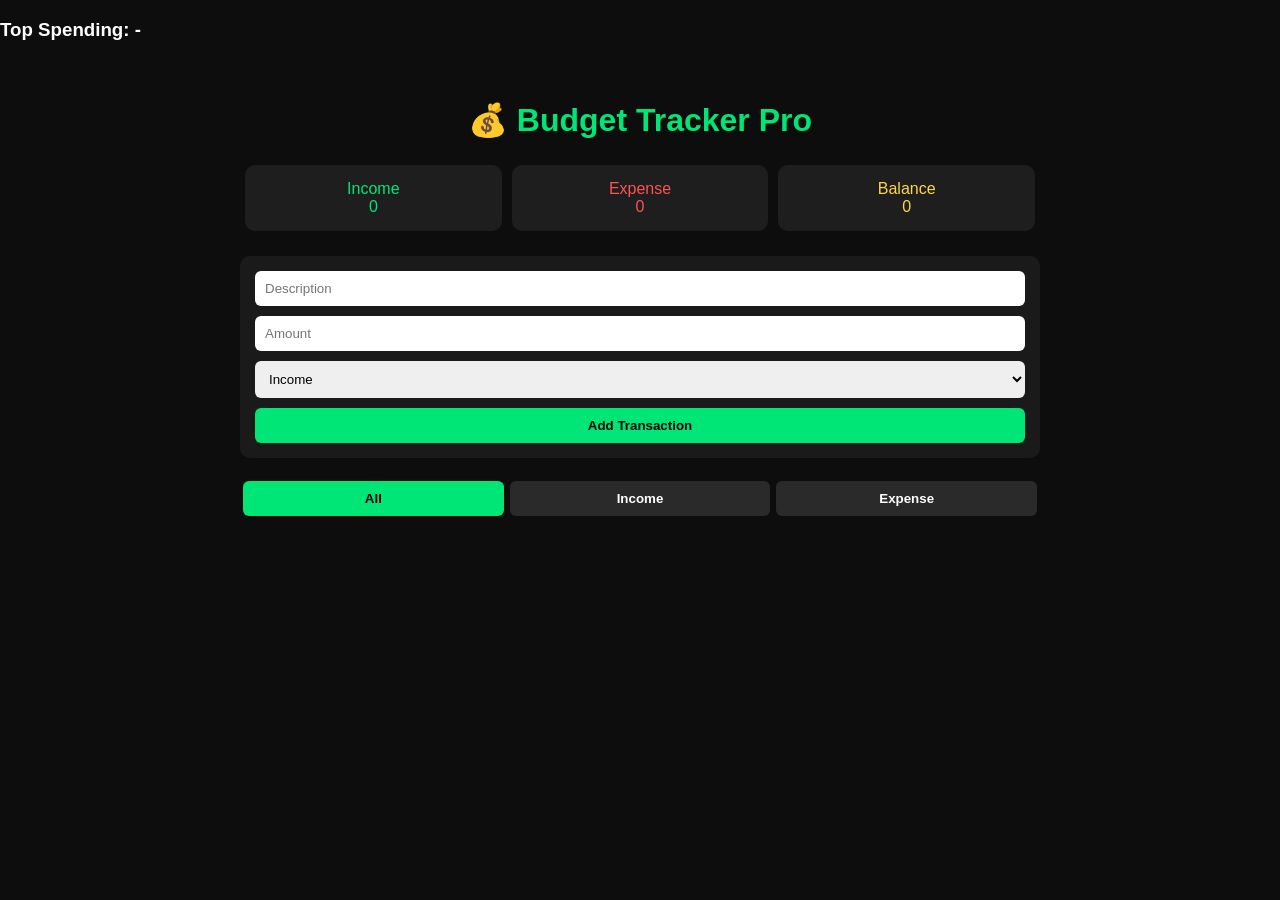
<file: index.html>
<!DOCTYPE html>
<html lang="en">
<head>
<meta charset="UTF-8" />
<meta name="viewport" content="width=device-width, initial-scale=1.0"/>
<title>Budget Tracker Pro</title>
<h3 id="insight">Top Spending: -</h3>
  
<style>
  body {
    margin: 0;
    font-family: Arial, sans-serif;
    background: #0d0d0d;
    color: #fff;
  }

  .container {
    max-width: 800px;
    margin: auto;
    padding: 20px;
  }

  h1 {
    text-align: center;
    color: #00e676;
  }

  .summary {
    display: flex;
    justify-content: space-between;
    margin: 20px 0;
  }

  .card {
    flex: 1;
    margin: 5px;
    padding: 15px;
    background: #1e1e1e;
    border-radius: 10px;
    text-align: center;
  }

  .income { color: #00e676; }
  .expense { color: #ff5252; }
  .balance { color: #ffd740; }

  form {
    display: grid;
    gap: 10px;
    background: #1a1a1a;
    padding: 15px;
    border-radius: 10px;
  }

  input, select, button {
    padding: 10px;
    border-radius: 6px;
    border: none;
  }

  button {
    background: #00e676;
    cursor: pointer;
    font-weight: bold;
  }

  .filters {
    display: flex;
    justify-content: space-between;
    margin: 20px 0;
  }

  .filters button {
    flex: 1;
    margin: 3px;
    background: #2a2a2a;
    color: white;
  }

  .filters button.active {
    background: #00e676;
    color: black;
  }

  .list {
    margin-top: 20px;
  }

  .item {
    background: #1e1e1e;
    margin: 10px 0;
    padding: 10px;
    border-left: 4px solid #00e676;
    display: flex;
    justify-content: space-between;
    align-items: center;
  }

  .item.expense {
    border-left-color: #ff5252;
  }

  .delete {
    background: #ff5252;
    border: none;
    padding: 5px 10px;
    cursor: pointer;
    color: white;
    border-radius: 5px;
  }
</style>
</head>

<body>

<div class="container">

  <h1>💰 Budget Tracker Pro</h1>

  <!-- SUMMARY -->
  <div class="summary">
    <div class="card income">Income<br><span id="income">0</span></div>
    <div class="card expense">Expense<br><span id="expense">0</span></div>
    <div class="card balance">Balance<br><span id="balance">0</span></div>
  </div>

  <!-- FORM -->
  <form id="form">
    <input type="text" id="desc" placeholder="Description" required />
    <input type="number" id="amount" placeholder="Amount" required />
    <select id="type">
      <option value="income">Income</option>
      <option value="expense">Expense</option>
    </select>
    <button type="submit">Add Transaction</button>
  </form>

  <!-- FILTERS -->
  <div class="filters">
    <button onclick="setFilter('all')" class="active">All</button>
    <button onclick="setFilter('income')">Income</button>
    <button onclick="setFilter('expense')">Expense</button>
  </div>

  <!-- LIST -->
  <div class="list" id="list"></div>

</div>

<script>
let transactions = JSON.parse(localStorage.getItem("tx")) || [];
let filter = "all";

const form = document.getElementById("form");
const list = document.getElementById("list");

form.addEventListener("submit", (e) => {
  e.preventDefault();

  const tx = {
    id: Date.now(),
    desc: document.getElementById("desc").value,
    amount: +document.getElementById("amount").value,
    type: document.getElementById("type").value
  };

  transactions.push(tx);
  save();
  render();
  form.reset();
});

function save() {
  localStorage.setItem("tx", JSON.stringify(transactions));
}

function deleteTx(id) {
  transactions = transactions.filter(t => t.id !== id);
  save();
  render();
}

function setFilter(f) {
  filter = f;
  document.querySelectorAll(".filters button").forEach(b => b.classList.remove("active"));
  event.target.classList.add("active");
  render();
}

function render() {
  list.innerHTML = "";

  let filtered = transactions.filter(t => {
    return filter === "all" ? true : t.type === filter;
  });

  let income = 0, expense = 0;

  filtered.forEach(t => {
    if (t.type === "income") income += t.amount;
    else expense += t.amount;

    const div = document.createElement("div");
    div.className = "item " + t.type;

    div.innerHTML = `
      <span>${t.desc} - R${t.amount}</span>
      <button class="delete" onclick="deleteTx(${t.id})">X</button>
    `;

    list.appendChild(div);
  });

  document.getElementById("income").innerText = income;
  document.getElementById("expense").innerText = expense;
  document.getElementById("balance").innerText = income - expense;
}

render();
</script>

</body>
  </html>
</file>
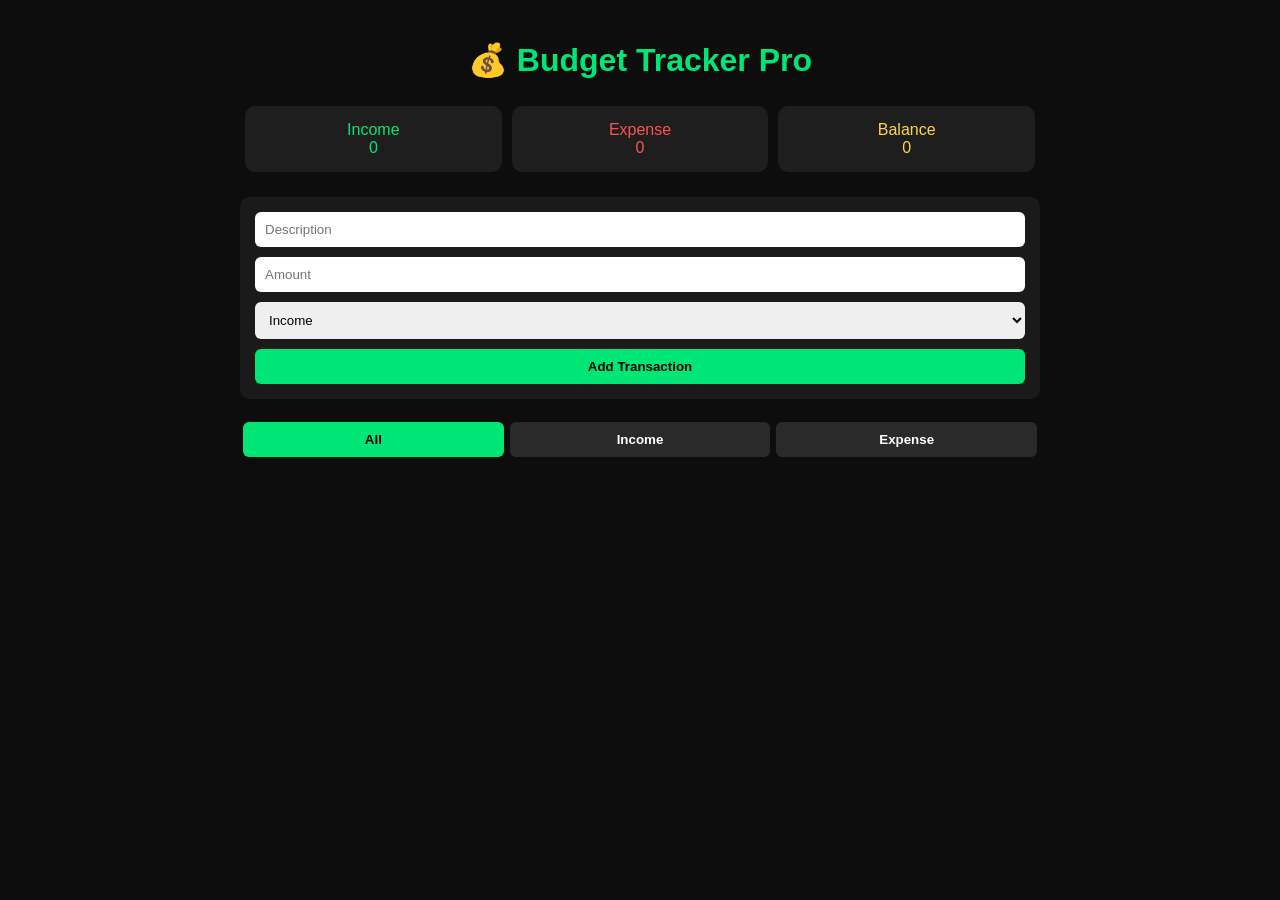
<file: budget-tracker.html>
<!DOCTYPE html>
<html lang="en">
<head>
<meta charset="UTF-8" />
<meta name="viewport" content="width=device-width, initial-scale=1.0"/>
<title>Budget Tracker Pro</title>

<style>
  body {
    margin: 0;
    font-family: Arial, sans-serif;
    background: #0d0d0d;
    color: #fff;
  }

  .container {
    max-width: 800px;
    margin: auto;
    padding: 20px;
  }

  h1 {
    text-align: center;
    color: #00e676;
  }

  .summary {
    display: flex;
    justify-content: space-between;
    margin: 20px 0;
  }

  .card {
    flex: 1;
    margin: 5px;
    padding: 15px;
    background: #1e1e1e;
    border-radius: 10px;
    text-align: center;
  }

  .income { color: #00e676; }
  .expense { color: #ff5252; }
  .balance { color: #ffd740; }

  form {
    display: grid;
    gap: 10px;
    background: #1a1a1a;
    padding: 15px;
    border-radius: 10px;
  }

  input, select, button {
    padding: 10px;
    border-radius: 6px;
    border: none;
  }

  button {
    background: #00e676;
    cursor: pointer;
    font-weight: bold;
  }

  .filters {
    display: flex;
    justify-content: space-between;
    margin: 20px 0;
  }

  .filters button {
    flex: 1;
    margin: 3px;
    background: #2a2a2a;
    color: white;
  }

  .filters button.active {
    background: #00e676;
    color: black;
  }

  .list {
    margin-top: 20px;
  }

  .item {
    background: #1e1e1e;
    margin: 10px 0;
    padding: 10px;
    border-left: 4px solid #00e676;
    display: flex;
    justify-content: space-between;
    align-items: center;
  }

  .item.expense {
    border-left-color: #ff5252;
  }

  .delete {
    background: #ff5252;
    border: none;
    padding: 5px 10px;
    cursor: pointer;
    color: white;
    border-radius: 5px;
  }
</style>
</head>

<body>

<div class="container">

  <h1>💰 Budget Tracker Pro</h1>

  <!-- SUMMARY -->
  <div class="summary">
    <div class="card income">Income<br><span id="income">0</span></div>
    <div class="card expense">Expense<br><span id="expense">0</span></div>
    <div class="card balance">Balance<br><span id="balance">0</span></div>
  </div>

  <!-- FORM -->
  <form id="form">
    <input type="text" id="desc" placeholder="Description" required />
    <input type="number" id="amount" placeholder="Amount" required />
    <select id="type">
      <option value="income">Income</option>
      <option value="expense">Expense</option>
    </select>
    <button type="submit">Add Transaction</button>
  </form>

  <!-- FILTERS -->
  <div class="filters">
    <button onclick="setFilter('all')" class="active">All</button>
    <button onclick="setFilter('income')">Income</button>
    <button onclick="setFilter('expense')">Expense</button>
  </div>

  <!-- LIST -->
  <div class="list" id="list"></div>

</div>

<script>
let transactions = JSON.parse(localStorage.getItem("tx")) || [];
let filter = "all";

const form = document.getElementById("form");
const list = document.getElementById("list");

form.addEventListener("submit", (e) => {
  e.preventDefault();

  const tx = {
    id: Date.now(),
    desc: document.getElementById("desc").value,
    amount: +document.getElementById("amount").value,
    type: document.getElementById("type").value
  };

  transactions.push(tx);
  save();
  render();
  form.reset();
});

function save() {
  localStorage.setItem("tx", JSON.stringify(transactions));
}

function deleteTx(id) {
  transactions = transactions.filter(t => t.id !== id);
  save();
  render();
}

function setFilter(f) {
  filter = f;
  document.querySelectorAll(".filters button").forEach(b => b.classList.remove("active"));
  event.target.classList.add("active");
  render();
}

function render() {
  list.innerHTML = "";

  let filtered = transactions.filter(t => {
    return filter === "all" ? true : t.type === filter;
  });

  let income = 0, expense = 0;

  filtered.forEach(t => {
    if (t.type === "income") income += t.amount;
    else expense += t.amount;

    const div = document.createElement("div");
    div.className = "item " + t.type;

    div.innerHTML = `
      <span>${t.desc} - R${t.amount}</span>
      <button class="delete" onclick="deleteTx(${t.id})">X</button>
    `;

    list.appendChild(div);
  });

  document.getElementById("income").innerText = income;
  document.getElementById("expense").innerText = expense;
  document.getElementById("balance").innerText = income - expense;
}

render();
</script>

</body>
  </html>
</file>
